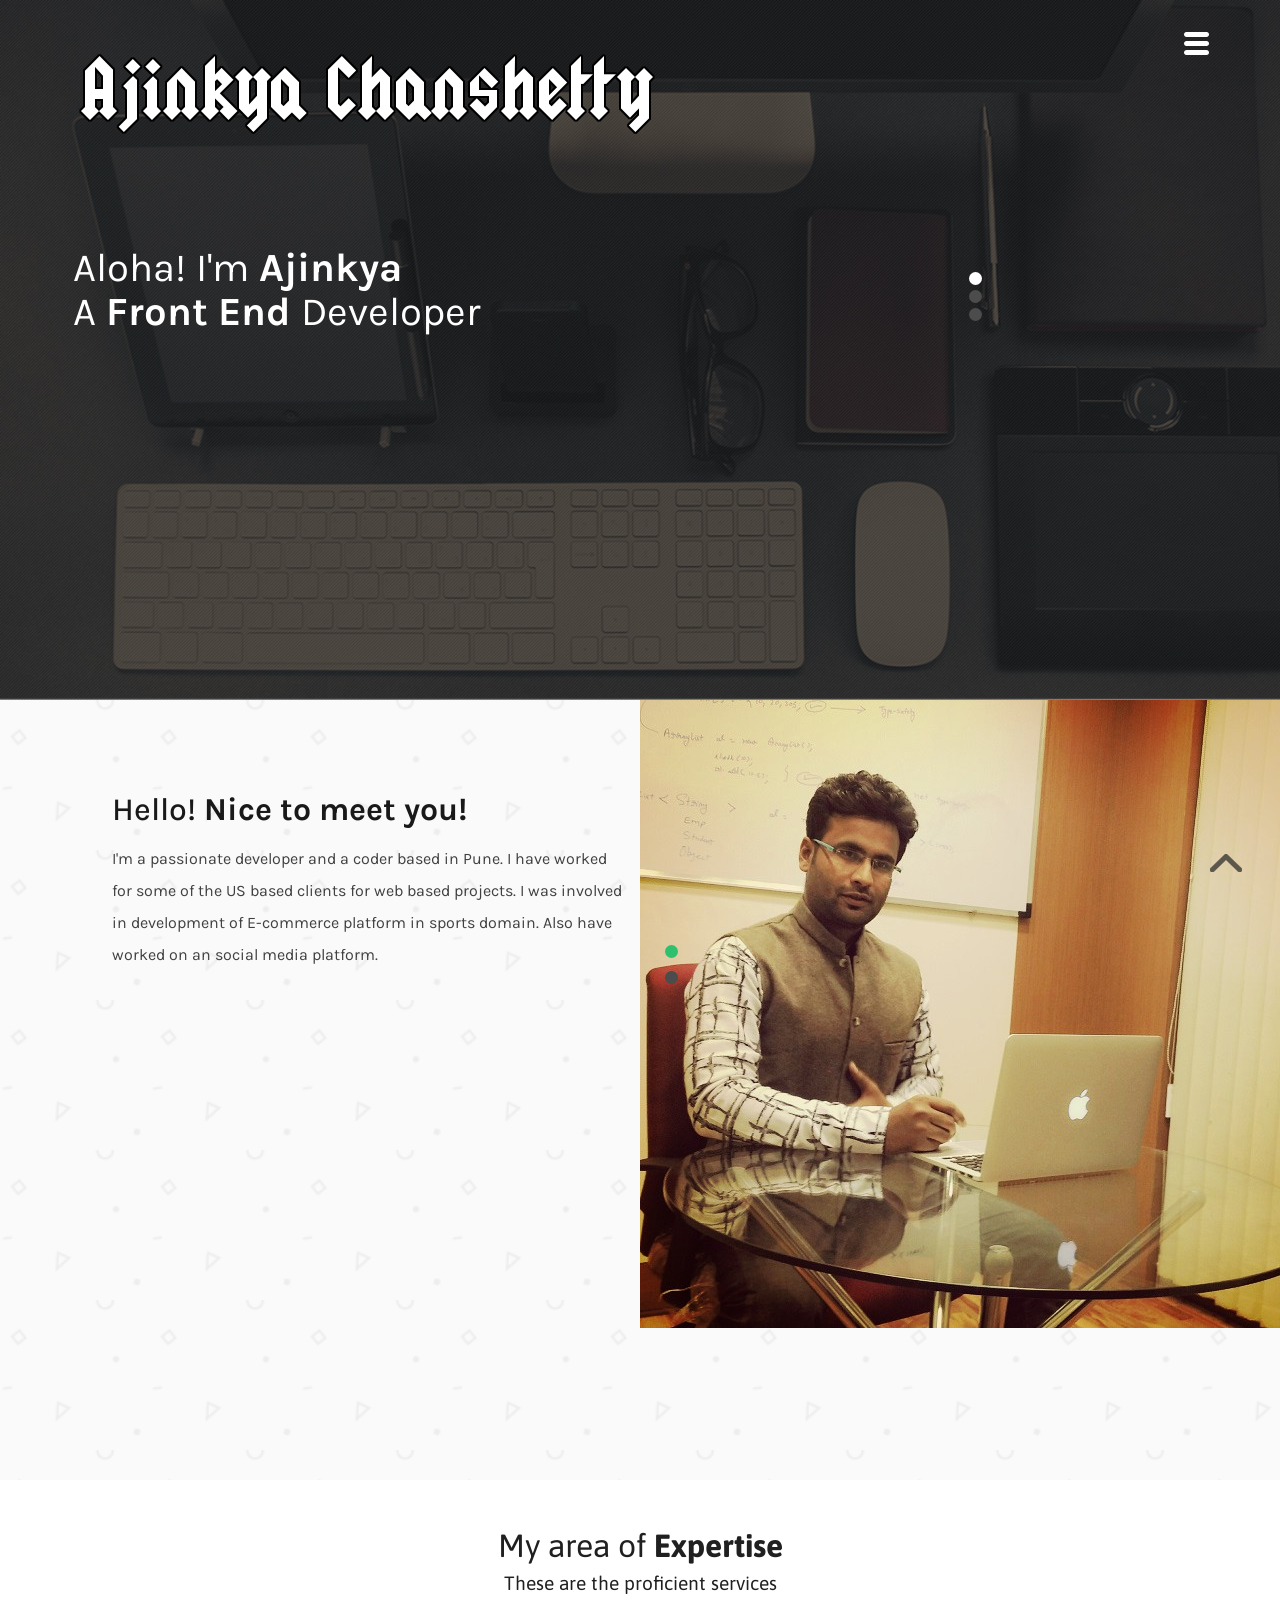
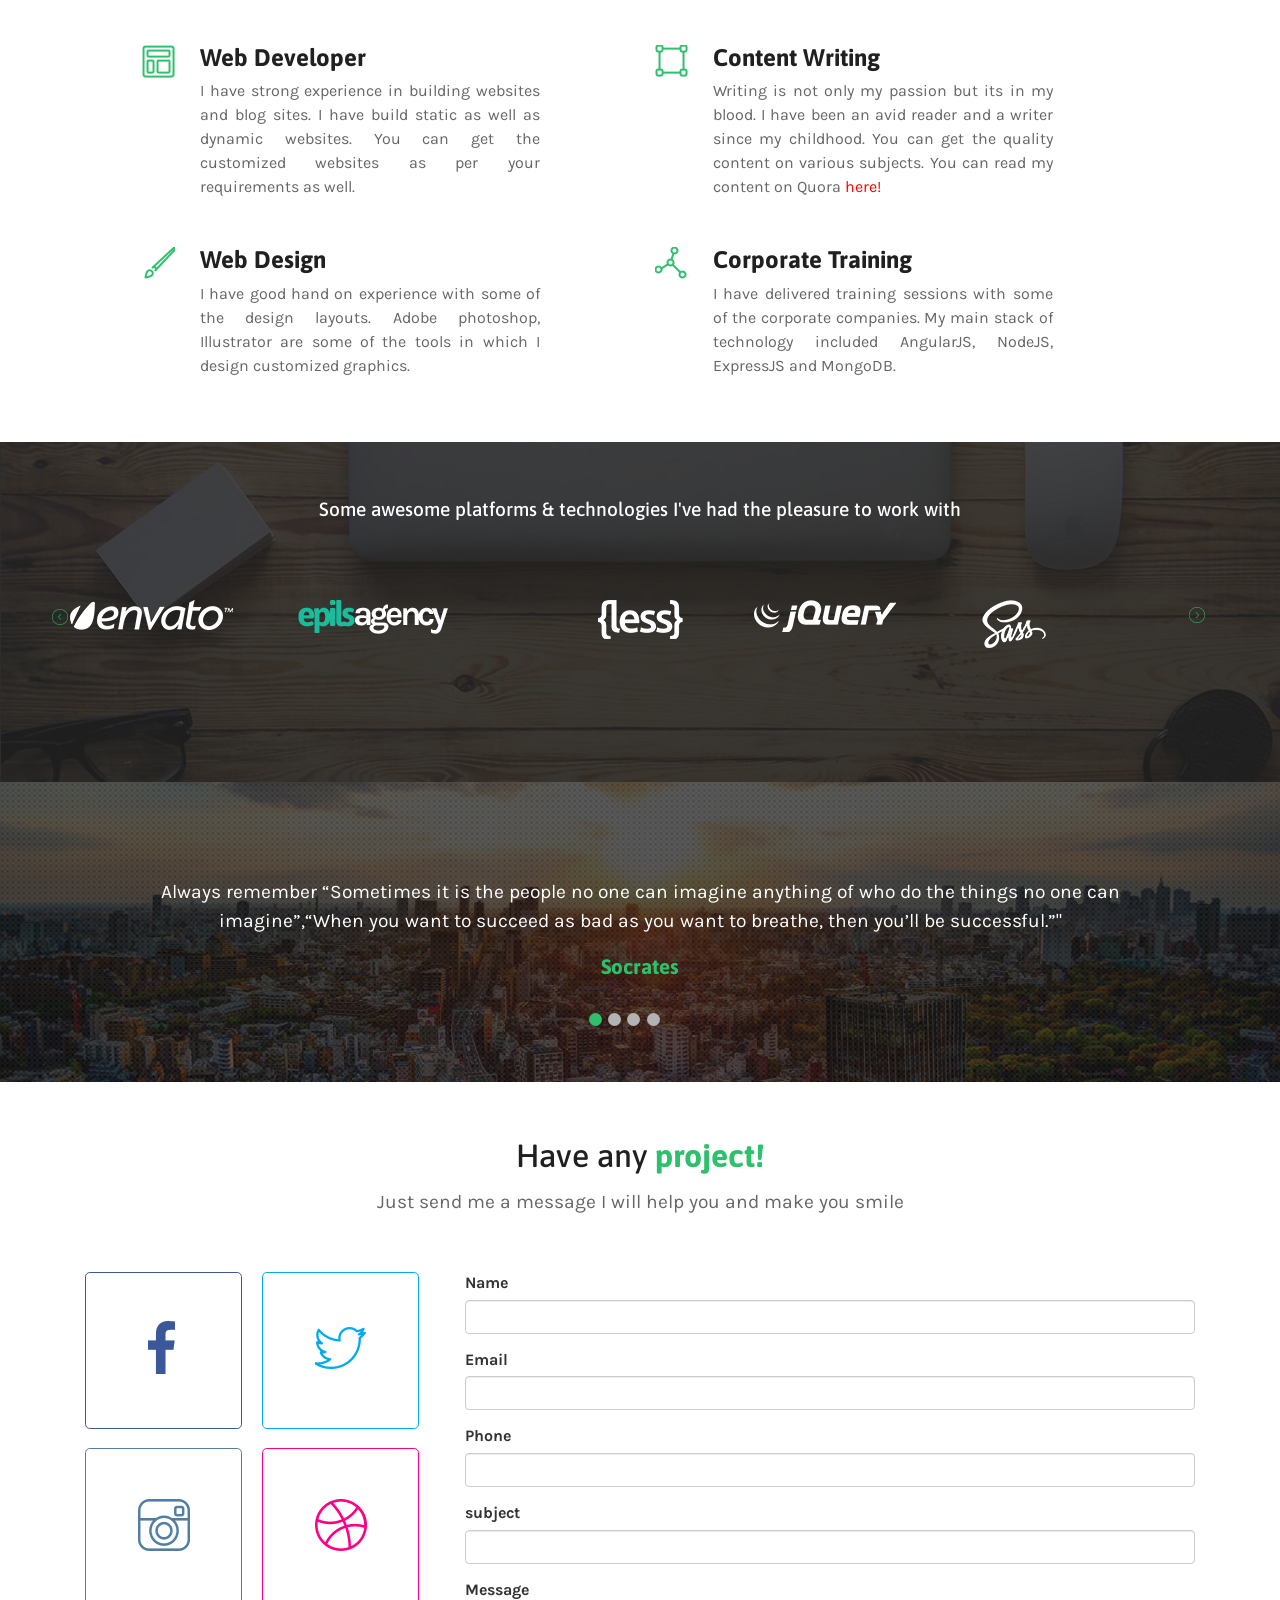
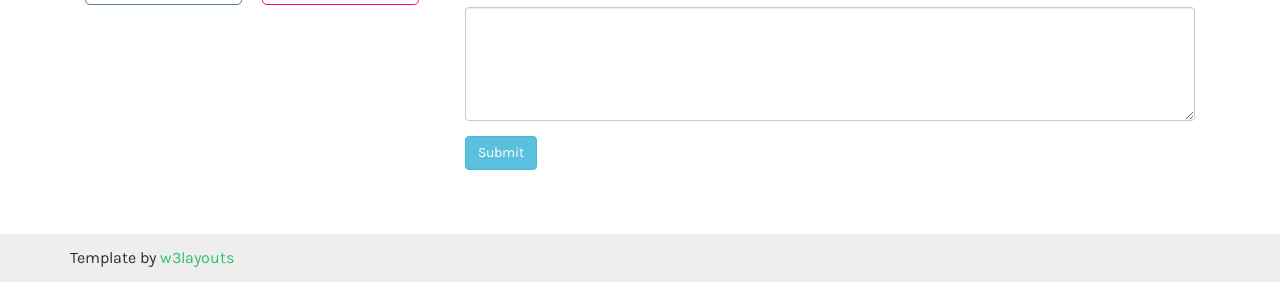
<file: index.html>
<!--
Author: Ajinkya Chanshetty
Author URL: https://theajinkya.github.io
License: Creative Commons Attribution 3.0 Unported
License URL: http://creativecommons.org/licenses/by/3.0/
-->
<!DOCTYPE HTML>
<html>
    <head>
        <title>Ajinkya Chanshetty | Home</title>
        <link href="css/bootstrap.css" rel='stylesheet' type='text/css' />
        <!-- jQuery (necessary for Bootstrap's JavaScript plugins) -->
        <script src="js/jquery.min.js"></script>
        <!-- Custom Theme files -->
        <link href="css/style.css" rel='stylesheet' type='text/css' />
        <!-- Custom Theme files -->
        <!---- start-smoth-scrolling---->
        <script type="text/javascript" src="js/move-top.js"></script>
        <script type="text/javascript" src="js/easing.js"></script>
        <script type="text/javascript">
            jQuery(document).ready(function($) {
                $(".scroll").click(function(event){		
                    event.preventDefault();
                    $('html,body').animate({scrollTop:$(this.hash).offset().top},1000);
                });
            });
        </script>
        <!---- start-smoth-scrolling---->
        <meta name="viewport" content="width=device-width, initial-scale=1">
        <script type="application/x-javascript"> addEventListener("load", function() { setTimeout(hideURLbar, 0); }, false); function hideURLbar(){ window.scrollTo(0,1); } </script>
        <!-- webfonts -->
        <link href='http://fonts.googleapis.com/css?family=Karla:400,700' rel='stylesheet' type='text/css'>
        <link href='http://fonts.googleapis.com/css?family=Asap:400,700' rel='stylesheet' type='text/css'>
        <!-- webfonts -->
    </head>
    <body>
        <!-- container -->
        <!-- header -->
        <div id="home" class="header">
            <div class="container">
                <!-- top-hedader -->
                <div class="top-header">
                    <!-- logo -->
                    <div class="logo">
                        <a href="#"><img class="img-responsive" src="images/logo.png" title="Ajinkya Chanshetty" /></a>
                    </div>
                    <!-- /logo -->
                    <!--top-nav---->
                    <div class="top-nav">
                        <div class="nav-icon">
                            <a href="#" class="right_bt" id="activator"><span> </span> </a>
                        </div>
                        <div class="box" id="box">
                            <div class="box_content">        					                         
                                <div class="box_content_center">
                                    <div class="form_content">
                                        <a class="nav-logo" href="#"><img class="img-responsive" src="images/logo-arc.png" title="Ajinkya R Chanshetty" /></a>
                                        <div class="menu_box_list">
                                            <ul>
                                                <li class="active"><a href="#home" class="scroll"><span>home</span></a></li>
                                                <li><a href="#about" class="scroll"><span>AboutMe</span></a></li>
                                                <li><a href="#services" class="scroll"><span>Services</span></a></li>
                                                <li><a href="#port" class="scroll"><span>Portfolio</span></a></li>
                                                <li><a href="#contact" class="scroll"><span>Hireme</span></a></li>
                                                <div class="clear"> </div>
                                            </ul>
                                        </div>
                                        <a class="boxclose" id="boxclose"> <span> </span></a>
                                    </div>                                  
                                </div> 	
                            </div> 
                        </div>       	  
                    </div>
                    <!---start-click-drop-down-menu----->
                    <!----start-dropdown--->
                    <script type="text/javascript">
                        var $ = jQuery.noConflict();
                        $(function() {
                            $('#activator').click(function(){
                                $('#box').animate({'top':'0px'},900);
                            });
                            $('#boxclose').click(function(){
                                $('#box').animate({'top':'-1000px'},900);
                            });
                        });
                        $(document).ready(function(){
                            //Hide (Collapse) the toggle containers on load
                            $(".toggle_container").hide(); 
                            //Switch the "Open" and "Close" state per click then slide up/down (depending on open/close state)
                            $(".trigger").click(function(){
                                $(this).toggleClass("active").next().slideToggle("slow");
                                return false; //Prevent the browser jump to the link anchor
                            });

                        });
                    </script>
                    <!---//End-click-drop-down-menu----->
                    <!--top-nav---->
                    <div class="clearfix"> </div>
                </div>
                <!-- /top-hedader -->
                <!-- welcome-note -->
                <div class="welcome-note">
                    <!-- 
<div class="sreen-gallery-cursual">
<!-- requried-jsfiles-for owl -->
                    <link href="css/owl.carousel.css" rel="stylesheet">
                    <script src="js/owl.carousel.js"></script>
                    <script>
                        $(document).ready(function() {
                            $("#owl-demo").owlCarousel({
                                items : 1,
                                lazyLoad : false,
                                autoPlay : true,
                                navigation : false,
                                navigationText :  false,
                                pagination : true,
                            });
                        });
                    </script>
                    <!-- //requried-jsfiles-for owl -->
                    <!-- start content_slider -->
                    <div id="owl-demo" class="owl-carousel">
                        <div class="item">
                            <div class="note">
                                <h1>Aloha! I'm <span>Ajinkya</span> <p>A <span>Front  End</span> Developer</p></h1>
                            </div>
                        </div>
                        <div class="item">
                            <div class="note">
                                <h1><p>A <span>JavaScript</span> & AngularJS Developer</p></h1>
                            </div>
                        </div>
                        <div class="item">
                            <div class="note">
                                <h1>I've also worked on <span>MEAN Stack</span> <p>A <span>Full Stack</span> Platform</p></h1>
                            </div>
                        </div>
                    </div>
                    <!--//sreen-gallery-cursual---->	
                </div>
                <!-- welcome-note -->
                <!-- top-grids -->

                <!-- top-grids -->
            </div>
        </div>
        <!-- /header -->
        <script>
            $(document).ready(function() {
                $("#owl-demo1").owlCarousel({
                    items : 1,
                    lazyLoad : false,
                    autoPlay : true,
                    navigation : false,
                    navigationText :  false,
                    pagination : true,
                });
            });
        </script>
        <!-- about -->
        <div id="about" class="about">
            <div class="col-md-6 about-left">
                <div id="owl-demo1" class="owl-carousel owl-carousel2">
                    <div class="item">
                        <div class="about-left-grid">
                            <h2>Hello! <span>Nice to meet you!</span></h2>
                            <p>I'm a passionate developer and a coder based in Pune. I have worked for some of the US based clients for web based projects. I was involved in development of E-commerce platform in sports domain. Also have worked on an social media platform. </p>

                        </div>
                    </div>
                    <div class="item">
                        <div class="about-left-grid">
                            <h2>About <span>Technical stuff</span></h2>
                            <p>During this tenure of my technical career, I have hands on experience with Java. Then I shifted to Front-End development. I woked on HTML5, CSS3, BootStrap, JavaScript, AngularJS. My main focus is on JavaScript Stack and its Frameworks. I have also woked on NodeJS, ExpressJS, MongoDB and Angular2 as well. </p>

                        </div>
                    </div>

                </div>
            </div>
            <div class="col-md-6 about-right">

            </div>
            <div class="clearfix"> </div>
        </div>
        <!-- /about -->
        <!-- services -->
        <div id="services" class="services">
            <div class="container">
                <div class="service-head text-center">
                    <h3>My area of <span>Expertise</span></h3>
                    <p>These are the proficient services</p>
                </div>
                <!-- services-grids -->
                <div class="services-grids">
                    <div class="col-md-6 services-grid">
                        <div class="services-grid-icon">
                            <span class="s-icon1"> </span>
                        </div>
                        <div class="services-grid-info">
                            <h4>Web Developer</h4>
                            <p>I have strong experience in building websites and blog sites. I have build static as well as dynamic websites. You can get the customized websites as per your requirements as well.</p>
                        </div>
                        <div class="clearfix"> </div>
                    </div>
                    <div class="col-md-6 services-grid">
                        <div class="services-grid-icon">
                            <span class="s-icon2"> </span>
                        </div>
                        <div class="services-grid-info">
                            <h4>Content Writing </h4>
                            <p>Writing is not only my passion but its in my blood. I have been an avid reader and a writer since my childhood. You can get the quality content on various subjects. You can read my content on Quora <a style="color:red" href="https://www.quora.com/profile/Ajinkya-RC">here!</a>
                            </p>
                        </div>
                        <div class="clearfix"> </div>
                    </div>
                    <div class="col-md-6 services-grid">
                        <div class="services-grid-icon">
                            <span class="s-icon3"> </span>
                        </div>
                        <div class="services-grid-info">
                            <h4>Web Design</h4>
                            <p>I have good hand on experience with some of the design layouts. Adobe photoshop, Illustrator are some of the tools in which I design customized graphics.  </p>
                        </div>
                        <div class="clearfix"> </div>
                    </div>
                    <div class="col-md-6 services-grid">
                        <div class="services-grid-icon">
                            <span class="s-icon4"> </span>
                        </div>
                        <div class="services-grid-info">
                            <h4>Corporate Training</h4>
                            <p>I have delivered training sessions with some of the corporate companies. My main stack of technology included AngularJS, NodeJS, ExpressJS and MongoDB.</p>
                        </div>
                        <div class="clearfix"> </div>
                    </div>
                    <div class="clearfix"> </div>
                </div>
                <!-- services-grids -->
            </div>
        </div>
        <!-- services -->
        <!-- clients -->
        <script>
            $(document).ready(function() {
                $("#owl-demo2").owlCarousel({
                    items : 5,
                    lazyLoad : false,
                    autoPlay : true,
                    navigation : true,
                    navigationText :  true,
                    pagination : false,
                });
            });
        </script>
        <div class="clients">
            <div class="container">
                <h3>Some awesome platforms & technologies I've had the pleasure to work with</h3>
                <div id="owl-demo2" class="owl-carousel">
                    <div class="item">
                        <div class="client-logo">
                            <a href="#"><img class="img-responsive" src="images/client-logo1.png" title="name" /></a>    
                        </div>      	
                    </div>
                    <div class="item">
                        <div class="client-logo">
                            <a href="#"><img class="img-responsive" src="images/client-logo2.png" title="name" /></a>    
                        </div>      	
                    </div>
                    <div class="item">
                        <div class="client-logo">
                            <a href="#"><img src="images/client-logo3.png" title="name" /></a>    
                        </div>      	
                    </div>
                    <div class="item">
                        <div class="client-logo">
                            <a href="#"><img class="img-responsive" src="images/client-logo4.png" title="name" /></a>    
                        </div>      	
                    </div>
                    <div class="item">
                        <div class="client-logo">
                            <a href="#"><img class="img-responsive" src="images/client-logo5.png" title="name" /></a>    
                        </div>      	
                    </div>
                    <div class="item">
                        <div class="client-logo">
                            <a href="#"><img class="img-responsive" src="images/client-logo1.png" title="name" /></a>    
                        </div>      	
                    </div>
                    <div class="item">
                        <div class="client-logo">
                            <a href="#"><img class="img-responsive" src="images/client-logo2.png" title="name" /></a>    
                        </div>      	
                    </div>
                    <div class="item">
                        <div class="client-logo">
                            <a href="#"><img class="img-responsive" src="images/client-logo3.png" title="name" /></a>    
                        </div>      	
                    </div>
                    <div class="item">
                        <div class="client-logo">
                            <a href="#"><img class="img-responsive" src="images/client-logo4.png" title="name" /></a>    
                        </div>      	
                    </div>
                    <div class="item">
                        <div class="client-logo">
                            <a href="#"><img class="img-responsive" src="images/client-logo5.png" title="name" /></a>    
                        </div>      	
                    </div>
                </div>
            </div>
        </div>
        <!-- clients -->
        <!-- portfolio -->
        <!--
<div id="port" class="portfolio">
<div class="container">
<div class="portfolio-head text-center">
<h2>Check out some of my <p><span>latest</span> and <span>greatest</span> projects</p></h2>
<p>Lorem ipsum dolor sit amet, consectetur adipisicing elit, sed do eiusmod tempor incididunt ut labore et dolore magna aliqua. Ut enim ad minim veniam, quis nostrud </p>
</div>
portfolio-grids 
<div class="portfolio-grids">
<div class="col-md-4 portfolio-grid">
<div class="portfolio-grid-pic">
<img class="img-responsive" src="images/portfolio-pic1.jpg" title="name" />
<div class="portfolio-grid-pic-caption">
<a href="#">Full Project</a>
</div>
</div>
<div class="portfolio-grid-info text-center">
<h5>OneTitle Logo Branding</h5>
</div>
</div>
<div class="col-md-4 portfolio-grid">
<div class="portfolio-grid-pic">
<img class="img-responsive" src="images/portfolio-pic2.jpg" title="name" />
<div class="portfolio-grid-pic-caption">
<a href="#">Full Project</a>
</div>
</div>
<div class="portfolio-grid-info text-center">
<h5>OneTitle Logo Branding</h5>
</div>
</div>
<div class="col-md-4 portfolio-grid">
<div class="portfolio-grid-pic">
<img class="img-responsive" src="images/portfolio-pic3.jpg" title="name" />
<div class="portfolio-grid-pic-caption">
<a href="#">Full Project</a>
</div>
</div>
<div class="portfolio-grid-info text-center">
<h5>OneTitle Logo Branding</h5>
</div>
</div>
<div class="col-md-4 portfolio-grid">
<div class="portfolio-grid-pic">
<img class="img-responsive" src="images/portfolio-pic4.jpg" title="name" />
<div class="portfolio-grid-pic-caption">
<a href="#">Full Project</a>
</div>
</div>
<div class="portfolio-grid-info text-center">
<h5>OneTitle Logo Branding</h5>
</div>
</div>
<div class="col-md-4 portfolio-grid">
<div class="portfolio-grid-pic">
<img class="img-responsive" src="images/portfolio-pic5.jpg" title="name" />
<div class="portfolio-grid-pic-caption">
<a href="#">Full Project</a>
</div>
</div>
<div class="portfolio-grid-info text-center">
<h5>OneTitle Logo Branding</h5>
</div>
</div>
<div class="col-md-4 portfolio-grid">
<div class="portfolio-grid-pic">
<img class="img-responsive" src="images/portfolio-pic6.jpg" title="name" />
<div class="portfolio-grid-pic-caption">
<a href="#">Full Project</a>
</div>
</div>
<div class="portfolio-grid-info text-center">
<h5>OneTitle Logo Branding</h5>
</div>
</div>
<div class="clearfix"> </div>
</div>
-->
        <!-- portfolio-grids -->
        </div>
    </div>
<!-- portfolio -->
<!-- Feedback -->
<script>
    $(document).ready(function() {
        $("#owl-demo3").owlCarousel({
            items : 1,
            lazyLoad : false,
            autoPlay : true,
            navigation : false,
            navigationText :  true,
            pagination :true,
        });
    });
</script>
<div class="feedback">
    <div class="container">
        <div id="owl-demo3" class="owl-carousel owl-carousel1">
            <div class="item">
                <div class="feedback-grid text-center">
                    <p>Always remember “Sometimes it is the people no one can imagine anything of who do the things no one can imagine”,“When you want to succeed as bad as you want to breathe, then you’ll be 
                        <span>successful.”</span>"</p>
                    <h4>Socrates</h4>
                </div>
            </div>
            <div class="item">
                <div class="feedback-grid text-center">
                    <p>“When you really want something to happen,
                        the whole world conspires to help you
                        achieve it.”
                    </p>
                    <h4>― Paulo Cohelo,<span> The Alchemist</span></h4>
                </div>
            </div>
            <div class="item">
                <div class="feedback-grid text-center">
                    <p>"What makes a man more honorable is his <span>Courage</span> to ful fill his <span>Dreams!</span>"</p>
                    <h4>Annonymous</h4>
                </div>
            </div>
            <div class="item">
                <div class="feedback-grid text-center">
                    <p>"Your concept that things should [or should
                        not] be a certain way, cause pain & distress
                        in the mind. And Nature loves to give you
                        surprises! God loves fun! Nature always
                        gives you surprises - sometimes pleasant,
                        sometimes unpleasant. So, behind every
                        surprise is a big message for you!"</p>
                    <h4>AshtaVakra Gita<span></span></h4>
                </div>
            </div>
        </div>
    </div>
    <!-- Feedback -->
</div>
<!-- contact -->
<div id="contact" class="contact">
    <div class="container">
        <div class="contact-head text-center">
            <h3>Have any <span>project!</span></h3>
            <p>Just send me a message I will help you and make you smile</p>
        </div>
        <!-- contact-grids -->
        <div class="contact-grids">
            <div class="col-md-4 contact-left">
                <ul>
                    <li><a class="facebook" href="https://www.facebook.com/The.Next.Ruler"><span> </span></a></li>
                    <li><a class="twitter"  href="https://twitter.com/_Don_2"><span> </span></a></li>
                    <li><a class="Instragram" href="https://www.instagram.com/jourdan300/"><span> </span></a></li>
                    <li><a class="dribbble" href="#"><span> </span></a></li>
                </ul>
            </div>
            <!--
<div class="col-md-8 contact-right">
<form>
<div class="text-boxs">
<div class="text-box">
<input type="text" value="Name" onfocus="this.value = '';" onblur="if (this.value == '') {this.value = 'Name';}">
</div>
<div class="text-box">
<input type="text" value="Last name" onfocus="this.value = '';" onblur="if (this.value == '') {this.value = 'Last name';}">
</div>
<div class="text-box">
<input type="text" value="Your Email here" onfocus="this.value = '';" onblur="if (this.value == '') {this.value = 'Your Email here';}">
</div>
<div class="text-box">
<input type="text" value="Project name" onfocus="this.value = '';" onblur="if (this.value == '') {this.value = 'Project name';}">
</div>
<div class="clearfix"> </div>
</div>
<div class="subject">
<textarea placeholder="your message"></textarea>
<input type="submit" value="" />
</div>
</form>
</div>
-->
            <div class="col-md-8 contact-right">
                <div class="contact-form">
                    <form role="form" name="myForm" action="https://formspree.io/me.aajinkya@gmail.com" method="POST">
                        <div class="form-group">
                            <label for="name">
                                Name
                            </label>
                            <input type="text" placeholder="" id="form-name" name="name" class="form-control">
                        </div>
                        <div class="form-group">
                            <label for="email">
                                Email
                            </label>
                            <input type="text" placeholder="" id="email" name="email" name="_replyto" class="form-control">
                        </div>
                        <div class="form-group">
                            <label for="phone">
                                Phone
                            </label>
                            <input type="text" id="phone"  name="phone" class="form-control">
                        </div>
                        <div class="form-group">
                            <label for="subject">
                                subject
                            </label>
                            <input type="text" id="subject"  name="subject" class="form-control">
                        </div>
                        <div class="form-group">
                            <label for="comment">
                                Message
                            </label>
                            <textarea placeholder="" rows="5" name="comment" class="form-control">
                            </textarea>
                        </div>
                        <button class="btn btn-info" type="submit" value="Send">
                            Submit
                        </button>
                    </form>

                </div>
            </div>
            <div class="clearfix"> </div>
        </div>
        <!-- contact-grids -->
    </div>
</div>
<!-- contact -->
<!-- footer -->
<div class="footer">
    <div class="container">
        <p>Template by <a href="http://w3layouts.com/">w3layouts</a></p>
        <script type="text/javascript">
            $(document).ready(function() {
                /*
										var defaults = {
								  			containerID: 'toTop', // fading element id
											containerHoverID: 'toTopHover', // fading element hover id
											scrollSpeed: 1200,
											easingType: 'linear' 
								 		};
										*/

                $().UItoTop({ easingType: 'easeOutQuart' });

            });
        </script>
        <a href="#" id="toTop" style="display: block;"> <span id="toTopHover" style="opacity: 1;"> </span></a>
    </div>
</div>
<!-- footer -->
<!-- /container -->
</body>
</html>
</file>
<file: css/style.css>
/*--
Author: W3layouts
Author URL: http://w3layouts.com
License: Creative Commons Attribution 3.0 Unported
License URL: http://creativecommons.org/licenses/by/3.0/
--*/
html, body{
    font-family: 'Karla', sans-serif;
    font-size: 100%;
    background: #FFf;
}
body a{
    transition:0.5s all;
    -webkit-transition:0.5s all;
    -moz-transition:0.5s all;
    -o-transition:0.5s all;
    -ms-transition:0.5s all;
}
/*-- header --*/
.top-header {
    padding: 2em 0;
}
.logo{
    float:left;
}
.header{
    height: 100%; // doesn't have to be '%' can also use 'px'
    width: 100%;
    margin: 0 auto;
    padding:0;
    background-position: top center;
    background-repeat: no-repeat;
    background-size: 100%;
    background:url(../images/header-bg.jpg) no-repeat 0px 0px;
    min-height:700px;
    background-size:cover;
}
.box{
    position:absolute;
    top:-800px;
    width:100%;
    color:#7F7F7F;
    margin:auto;
    padding:0px;
    z-index:999999;
    left:0px;
}
.form_content {
    padding-left: 3em;
}
.box_content_center{
    background: #171717;
    width: 20%;
    position: absolute;
    right: 0;
    min-height: 700px;
}
a.boxclose{
    cursor: pointer;
    text-align: center;
    display: block;
    position: absolute;
    top: 37px;
    right: 300px;
}
#activator {
}
.menu_box_list{
    display: inline-block;
    padding: 1em 0 0 0;
}
.menu_box_list ul li {
    display:block;
}
.menu_box_list li a{
    display: block;
    padding: 0.2em 0em;
    text-transform: uppercase;
    -webkit-transition: all 0.5s ease-in-out;
    -moz-transition: all 0.5s ease-in-out;
    -o-transition: all 0.5s ease-in-out;
    transition: all 0.5s ease-in-out;
    letter-spacing: 0.1em;
    text-decoration:none;
    color:#686868;
    font-size:1.5em;
}
.menu_box_list li a:hover,.menu_box_list li.active a{
    color:#FFF;
}
.menu_box_list ul{
    margin:0;
    padding:0;
}
.menu_box_list li a > i > img{
    vertical-align:middle;
    padding-right:10px;
}
.boxclose span{
    height: 100%; // doesn't have to be '%' can also use 'px'
    width: 100%;
    margin: 0 auto;
    padding:0;
    background-position: top center;
    background-repeat: no-repeat;
    background-size: 100%;
    width: 25px;
    height: 30px;
    display: inline-block;
    background: url(../images/close-icon.png) no-repeat -3px -1px;
}
.top-nav{
    float:right;
}
.right_bt span{
    width: 26px;
    height: 25px;
    display: block;
    background: url(../images/nav-icon.png) no-repeat 0px 0px;
}
a.nav-logo{
    margin-top:2.5em;
    display:block;
}
/*-- wellcome-note --*/
.welcome-note{
    margin:3em 0;
}
.note{

}
.note h1{
    color:#FFF;
    font-size:2.5em;
    font-weight:400;
}
.note h1 span{
    font-weight:700;
}
/*-- top-grids --*/
.top-grids{
    margin:4em 0 0 0;
}
.top-grid{
    padding:3em 0 0 0;
}
.top-grid span{
    width:54px;
    height:54px;
    display:inline-block;
    background:url(../images/service-icons.png) no-repeat 0px 0px;
}
.top-grid h3{
    font-size:1.8em;
    color:#FFF;
    margin:0;
    padding:1.5em 0;
    display:block;
}
a.t-btn{
    background:#27ae60;
    color:#FFF;
    text-decoration:none;
    font-size:1.5em;
    display:block;
    padding:0.5em 0;
    display:none;
}
a.t-btn:hover{
    background:#219351;
}
.grid-active{
    background:#2dbf6b;
}
.grid-active a.t-btn{
    display:block;
}
.top-grid:hover a.t-btn{
    display:block;
}
.top-grid:hover{
    background:#2dbf6b;
} 
.top-grid span.icon1{
    background-position:0px 0px;
}
.top-grid span.icon2{
    background-position:-60px 0px;
}
.top-grid span.icon3{
    background-position:-120px 0px;
}
.top-grid span.icon4{
    background-position:-180px 0px;
}
/*-- about-us --*/
.about{
    height: 100%; // doesn't have to be '%' can also use 'px'
    width: 100%;
    margin: 0 auto;
    padding:0;
    background-position: top center;
    background-repeat: no-repeat;
    background-size: 100%;
    background:url(../images/about-bg.jpg);
}
.about-left-grid h3{
    font-size:2.5em;
    color:#FFF;
}
.about-left{
    padding: 4.5em 0 0em 0;
}
.about-left-grid{
    width:70%;
    float:right;
    margin-right: 1em;
    min-height:433px;
}
.about-left-grid h2{
    color:#191919;
    font-size:2em;
}
.about-left-grid h2 span{
    font-weight:700;
}
.about-left-grid p{
    color: #404040;
    font-size: 1em;
    line-height: 2em;
    margin-top: 1em;
} 
.about-left-grid ul{
    margin:3em 0 0 0;
    padding:0;
}
.about-left-grid ul li{
    display:inline-block;
}
.about-left-grid ul li:nth-child(1){
    margin-right: 0.2em;
}
.about-left-grid ul li a{
    padding:0.9em 2.5em;
    font-size:1.2em;
    color:#2ec06c;
    border:1px solid #2ec06c;
    text-decoration:none;
    border-radius:0.3em;
    -webkit-border-radius:0.3em;
    -moz-border-radius:0.3em;
    -o-border-radius:0.3em;
    -ms-border-radius:0.3em;
}
.about-left-grid ul li a:hover{
    background:#2ec06c;
    color:#FFF;
    border-radius:1.5em;
    -webkit-border-radius:1.5em;
    -moz-border-radius:1.5em;
    -o-border-radius:1.5em;
    -ms-border-radius:1.5em;
}
.about-right{
    height: 600px; // doesn't have to be '%' can also use 'px'
    width: 100%;
    margin: 0 auto;
    padding:0;
    background-position: top center;
    background-repeat: no-repeat;
    background-size: 100%;
    background:url(../images/about-pic.jpg) no-repeat 0px 0px;
    min-height:780px;

}
/*-- services --*/
.service-head{

}
.service-head h3{
    color: #202020;
    font-size: 2em;
    font-weight: 400;
    font-family: 'Asap', sans-serif;
    margin: 0;
    padding: 0 0 0.2em 0;
}
.service-head h3 span{
    font-weight:700;
}
.service-head p{
    color:#202020;
    font-size:1.2em;
    margin:0;
    padding:0;
    font-family: 'Asap', sans-serif;
}
.services-grid-icon span{
    width:33px;
    height:33px;
    display:inline-block;
    background:url(../images/services-icons.png) no-repeat 0px 0px;
}
.services-grid-icon{
    float:left;
    width:8%;
}
.services-grid-info{
    float:right;
    width:88%;
}
.services-grid-info h4{
    font-weight: 700;
    color: #202020;
    font-size: 1.5em;
    font-family: 'Asap', sans-serif;
    margin: 0 0 0.25em 0;
}
.services-grid-info p{
    color: #666666;
    font-size: 1em;
    line-height: 1.5em;
    width: 80%;
    margin: 0.5em 0 0 0;
    text-align: justify;
}
.services-grid-icon span.s-icon1{
    background-position:0px 0px;
}
.services-grid-icon span.s-icon2{
    background-position: -41px 0px;
}
.services-grid-icon span.s-icon3{
    background-position: -88px 0px;
}
.services-grid-icon span.s-icon4{
    background-position: -135px 0px;
}
.services-grid:nth-child(1),.services-grid:nth-child(2){
    margin-bottom:3em;
}
.services-grids{
    padding: 3em 0 0 0;
    width: 90%;
    margin: 0 auto;
}
.services {
    padding: 3em 0 4em 0;
}
/*-- clients --*/
.clients{
    background:url(../images/client-bg.jpg) no-repeat 0px 0px;
    min-height:340px;
    background-size:cover;
}
.clients h3{
    text-align:center;
    color:#FFF;
    font-family: 'Asap', sans-serif;
    margin:3em 0 0 0;
    padding:0;
    font-size:1.2em;
}
#owl-demo2{
    padding:5em 0 0 0;
    text-align:center;
}
/*-- portfolio --*/
.portfolio-head h2{
    color: #202020;
    font-size: 1.8em;
    font-family: 'Asap', sans-serif;
    margin:0;
    padding:0;
}
.portfolio-head h2 span{
    font-weight:700;
    color:#2ec06c;
}
.portfolio-head p:nth-child(2){
    font-size:1.1em;
    line-height:1.8em;
    color:#666666;
    width:80%;
    margin:1em auto 0 auto;
}
.portfolio-grid{
    margin-bottom:1.8em;
}
.portfolio-grid-pic{
    position:relative;
}
.portfolio-grid-pic img{
    width:100%;
}
.portfolio-grid-pic-caption{
    position:absolute;
    background:rgba(70, 194, 122, 0.82);
    top:0px;
    bottom:0;
    text-align:center;
    width:100%;
    display:none;
}
.portfolio-grid-pic-caption a{
    color:#FFF;
    text-align:center;
    border:1px solid #FFF;
    font-size:1em;
    padding:0.7em 1.8em;
    display:inline-block;
    text-decoration:none;
    border-radius: 0.3em;
    -webkit-border-radius: 0.3em;
    -moz-border-radius: 0.3em;
    -o-border-radius: 0.3em;
    -ms-border-radius: 0.3em;
    margin-top:8em;
    font-family: 'Asap', sans-serif;
}
.portfolio-grid-pic-caption a:hover{
    border-color:#202020;
    color:#202020;
}
.portfolio-grid:hover div.portfolio-grid-pic-caption{
    display:block;
}
.portfolio-grid-info h5{
    color: #202020;
    font-size: 1.4em;
    font-family: 'Asap', sans-serif;
    padding: 0.875em 0;
    margin: 0;
}
.portfolio-grid-info{
    background:#eeeeee;
    border-bottom-left-radius: 0.8em;
    border-bottom-right-radius: 0.8em;
}
.portfolio-grids{
    margin-top:3em;
}
.portfolio{
    padding:3.5em 0;
}
/*-- feedback --*/
.feedback{
    background: url(../images/feedback-bg.jpg) no-repeat 0px 0px;
    background-size: cover;
    min-height: 300px;
    padding: 6em 0 0 0;
}
.feedback-grid p{
    color: #FFf;
    font-size: 1.2em;
    line-height: 1.5em;
    width: 90%;
    margin: 0 auto;
}
.feedback-grid h4{
    color:#2ec06c;
    font-weight:700;
    font-family: 'Asap', sans-serif;
    font-size:1.3em;
    margin:1em 0 0 0;
}
.feedback-grid h4 span{
    color:#FFF;
    font-weight:400;
    font-size:0.7em;
    font-style:italic;
}
/*-- contact --*/
.contact{
    padding:3.5em 0 4em 0;
}
.contact-head{
    margin-bottom: 3.5em;
}
.contact-head h3{
    color:#202020;
    font-size:2em;
    font-family: 'Asap', sans-serif;
    margin:0;
    padding:0;
}
.contact-head h3 span{
    font-weight:700;
    color:#2ec06c;
}
.contact-head p{
    color:#666666;
    font-size:1.2em;
    margin:0;
    padding-top:0.8em;
}
.contact-left ul{
    margin:0;
    padding:0;
}
.contact-left ul li{
    display: inline-block;
    margin: 0 1em 1.2em 0em;
}
.contact-left ul li a span{
    width: 52px;
    height: 57px;
    display: inline-block;
    background: url(../images/social-icons.png) no-repeat -46px -45px;
    margin-top: 3em;
}
.contact-left ul li a{
    height: 157px;
    width: 157px;
    display: inline-block;
    border-radius: 0.3em;
    text-align: center;
}
.contact-left ul li a.facebook{
    border:1px solid #3b5998;
} 
.contact-left ul li a.twitter{
    border:1px solid #00aced;
} 
.contact-left ul li a.Instragram{
    border:1px solid #517fa4;
} 
.contact-left ul li a.dribbble{
    border:1px solid #ff0084;
} 
.contact-left ul li a.facebook span{
    background-position:-46px -45px;
}
.contact-left ul li a.twitter span{
    background-position: -204px -45px;
}
.contact-left ul li a.Instragram span{
    background-position: -42px -203px;
}
.contact-left ul li a.dribbble span{
    background-position: -203px -203px;
}
/*---*/
.contact-left ul li a.facebook:hover{
    border:1px solid #3b5998;
    background:#3b5998;
} 
.contact-left ul li a.twitter:hover{
    border:1px solid #00aced;
    background:#00aced;
} 
.contact-left ul li a.Instragram:hover{
    border:1px solid #517fa4;
    background:#517fa4;
} 
.contact-left ul li a.dribbble:hover{
    border:1px solid #ff0084;
    background:#ff0084;
} 
.contact-left ul li a.facebook:hover span{
    background-position: -349px -45px;
}
.contact-left ul li a.twitter:hover span{
    background-position: -506px -45px;
}
.contact-left ul li a.Instragram:hover span{
    background-position: -346px -202px;
}
.contact-left ul li a.dribbble:hover span{
    background-position: -507px -204px;
}
.text-box{
    width:48%;
    float:left;
    margin-right:4%;
    margin-bottom:1.2em;
}
.text-box:nth-child(2),.text-box:nth-child(4){
    margin-right:0;
}
.text-box input[type="text"],.subject textarea{
    border:1px solid #bababa;
    outline:none;
    width:100%;
    padding:0.9em;
    border-radius:0.3em;
    -webkit-border-radius:0.3em;
    -moz-border-radius:0.3em;
    -o-border-radius:0.3em;
    -ms-border-radius:0.3em;
    transition:0.5s all;
    -webkit-transition:0.5s all;
    -moz-transition:0.5s all;
    -o-transition:0.5s all;
    font-family: 'Asap', sans-serif;
    font-size:1em;
    color:#666666;
}
.text-box input[type="text"]:hover,.subject textarea:hover{
    border-color:#63d091;
    color:#63d091;
}
.subject textarea{
    height:192px;
    resize:none;
    position:relative;
}
.subject{
    position:relative;
}
.subject input[type="submit"]{
    background: url(../images/arrow.png) no-repeat 10px 79px #2ec06c;
    position:absolute;
    border:none;
    width:40px;
    height:192px;
    display:block;
    outline:none;
    right:0;
    top:0;
    border-top-right-radius:0.3em;
    border-bottom-right-radius:0.3em
        cursor:pointer;
    transition:0.5s all;
    -webkit-transition:0.5s all;
    -moz-transition:0.5s all;
    -o-transition:0.5s all;
}
.subject input[type="submit"]:hover{
    background: url(../images/arrow.png) no-repeat 10px 79px #26a95e;
}
/*-- footer --*/
.footer{
    background:#eeeeee;
    padding:0.8em 0;
}
.footer p{
    margin:0;
    color:#2f2f2f;
    font-size:1em;
}
.footer p a{
    color:#2ec06c;
    text-decoration:none;
}
.footer p a:hover{
    color:#26a95e;
}
#toTop {
    display: none;
    text-decoration: none;
    position: fixed;
    bottom: 14px;
    right: 3%;
    overflow: hidden;
    width: 32px;
    height: 32px;
    border: none;
    text-indent: 100%;
    background: url("../images/movetop.png") no-repeat 0px 0px;
}
#toTopHover {
    width: 32px;
    height: 32px;
    display: block;
    overflow: hidden;
    float: right;
    opacity: 0;
    -moz-opacity: 0;
    filter: alpha(opacity=0);
}
/*-- responsive-design --*/
@media(max-width:1280px){
    .about-left-grid {
        min-height: 467px;
        width:80%;
    }
}
@media(max-width:1024px){
    .about-left-grid {
        min-height: 494px;
        width:80%;
    }
    .top-grid h3 {
        font-size: 1.5em;
    }
    .portfolio-grid-pic-caption a {
        margin-top: 6em;
    }
    .contact-left ul li a {
        height: 120px;
        width: 120px;
    }
    .contact-left ul li a span {
        margin-top: 2em;
    }
}
@media(max-width:768px){
    .about-left-grid {
        min-height: 456px;
        width: 80%;
    }
    .top-grid h3 {
        font-size: 1.2em;
        padding: 0.5em 0 1em;
    }
    .portfolio-grid-pic-caption a {
        margin-top: 6em;
    }
    .contact-left ul li a {
        height: 120px;
        width: 120px;
    }
    .contact-left ul li a span {
        margin-top: 2em;
    }
    .note h1 {
        font-size: 2.2em;
    }
    .top-grid {
        padding: 1.5em 0 0 0;
        margin-bottom: 1em;
        min-height: 172px;
        width: 50%;
        float: left;
    }
    a.t-btn {
        font-size: 1.2em;
        padding: 0.3em 0;
    }
    .top-grids {
        margin: 3em 0 0 0;
    }
    .box_content_center {
        width: 32%;
        min-height: 400px;
    }
    a.boxclose {
        right: 250px;
    }
    .about-left {
        padding: 0.5em 0 0em 0;
    }
    .about-right {
        min-height: 200px;
    }
    .services {
        padding: 1.5em 0 1em 0;
    }
    .services-grid{
        margin:0 0 1.8em 0;
    }
    .services-grid:nth-child(1), .services-grid:nth-child(2) {
        margin-bottom: 1.8em;
    }
    .services-grid-info p {
        width: 100%;
    }
    .services-grids {
        padding: 2em 0 0 0;
    }
    .clients {
        min-height: 256px;
    }
    .clients h3 {
        margin: 2.5em 0 0 0;
    }
    .portfolio {
        padding: 1.5em 0;
    }
    .feedback {
        padding: 3em 0 0 0;
        min-height: 272px;
    }
    .contact {
        padding: 1.5em 0 3em 0;
    }

}
@media(max-width:640px){
    .about-left-grid {
        min-height: 294px;
        width: 80%;
    }
    .top-grid h3 {
        font-size: 1.2em;
        padding: 0.5em 0 1em;
    }
    .portfolio-grid-pic-caption a {
        margin-top: 6em;
    }
    .contact-left ul li a {
        height: 120px;
        width: 120px;
    }
    .contact-left ul li a span {
        margin-top: 2em;
    }
    .note h1 {
        font-size: 2.2em;
    }
    .top-grid {
        padding: 1.5em 0 0 0;
        margin-bottom: 1em;
        min-height: 172px;
        width: 50%;
        float: left;
    }
    a.t-btn {
        font-size: 1.2em;
        padding: 0.3em 0;
    }
    .top-grids {
        margin: 3em 0 0 0;
    }
    .box_content_center {
        width: 32%;
        min-height: 400px;
    }
    a.boxclose {
        right: 250px;
    }
    .about-left {
        padding: 0.5em 0 0em 0;
    }
    .about-right {
        min-height: 200px;
    }
    .services {
        padding: 1.5em 0 1em 0;
    }
    .services-grid{
        margin:0 0 1.8em 0;
    }
    .services-grid:nth-child(1), .services-grid:nth-child(2) {
        margin-bottom: 1.8em;
    }
    .services-grid-info p {
        width: 100%;
    }
    .services-grids {
        padding: 2em 0 0 0;
    }
    .clients {
        min-height: 256px;
    }
    .clients h3 {
        margin: 2.5em 0 0 0;
    }
    .portfolio {
        padding: 1.5em 0;
    }
    .feedback {
        padding: 3em 0 0 0;
        min-height: 272px;
    }
    .contact {
        padding: 1.5em 0 3em 0;
    }
    .about-left-grid p {
        overflow: hidden;
        height: 130px;
    }
    .about-left-grid ul li a {
        padding: 0.7em 2em;
        font-size: 1em;
    }
    .about-left-grid ul {
        margin: 1.8em 0 0 0;
    }
}
@media(max-width:480px){
    .about-left-grid {
        min-height: 294px;
        width: 80%;
    }
    .top-grid h3 {
        font-size: 1.2em;
        padding: 0.5em 0 1em;
    }
    .portfolio-grid-pic-caption a {
        margin-top: 6em;
    }
    .contact-left ul li a {
        height: 150px;
        width: 150px;
    }
    .contact-left ul li a span {
        margin-top: 3em;
    }
    .note h1 {
        font-size: 1.8em;
    }
    .top-grid {
        padding: 1.5em 0 0 0;
        margin-bottom: 1em;
        min-height: 172px;
        width: 50%;
        float: left;
    }
    a.t-btn {
        font-size: 1.2em;
        padding: 0.3em 0;
    }
    .top-grids {
        margin: 1em 0 0 0;
    }
    .box_content_center {
        width: 32%;
        min-height: 400px;
    }
    a.boxclose {
        right: 250px;
    }
    .about-left {
        padding: 0.5em 0 0em 0;
    }
    .about-right {
        min-height: 200px;
    }
    .services {
        padding: 1.5em 0 1em 0;
    }
    .services-grid{
        margin:0 0 1.8em 0;
    }
    .services-grid:nth-child(1), .services-grid:nth-child(2) {
        margin-bottom: 1.8em;
    }
    .services-grid-info p {
        width: 100%;
        margin-top: 0.2em;
    }
    .services-grids {
        padding: 2em 0 0 0;
    }
    .clients {
        min-height: 204px;
    }
    .clients h3 {
        margin: 1.5em 0 0 0;
    }
    .portfolio {
        padding: 1.5em 0;
    }
    .feedback {
        padding: 1.5em 0 0 0;
        min-height: 227px;
    }
    .contact {
        padding: 1.5em 0 2em 0;
    }
    .about-left-grid p {
        overflow: hidden;
        height: 130px;
    }
    .about-left-grid ul li a {
        padding: 0.7em 2em;
        font-size: 1em;
    }
    .about-left-grid ul {
        margin: 1.8em 0 0 0;
    }
    .top-header {
        padding: 2em 0 0;
    }
    .welcome-note {
        margin: 1.3em 0 0 0;
    }
    .header {
        min-height: 576px;
    }
    .service-head h3 {
        font-size: 1.7em;
    }
    .service-head p {
        font-size: 1em;
    }
    .services-grid-info h4 {
        font-size: 1.3em;
    }
    .services-grid-info {
        width: 84%;
    }
    .portfolio-head h2 {
        font-size: 1.4em;
    }
    .portfolio-head p:nth-child(2) {
        font-size: 1em;
        line-height: 1.5em;
        width: 90%;
        margin: 0.8em auto 0 auto;
    }
    .portfolio-grids {
        margin-top: 1em;
    }
    .feedback-grid p {
        font-size: 1em;
    }
    .contact-left {
        text-align: center;
    }
    .contact-head {
        margin-bottom: 2em;
    }
    .contact-head p {
        font-size: 1em;
    }
    .contact-head h3 {
        font-size: 1.8em;
    }
    .text-box {
        width: 100%;
        float: none;
        margin-right: 0%;
        margin-bottom: 1em;
    }
}
@media(max-width:320px){
    .about-left-grid {
        min-height: 239px;
        width: 94%;
        margin-right: 0;
    }
    .top-grid h3 {
        font-size: 1.2em;
        padding: 0.5em 0 1em;
        height: 32px;
        overflow: hidden;
        margin-bottom: 0.8em;
    }
    .portfolio-grid-pic-caption a {
        margin-top: 5em;
    }
    .contact-left ul li a {
        height: 100px;
        width: 100px;
    }
    .contact-left ul li a span {
        margin-top: 1.5em;
    }
    .note h1 {
        font-size: 1.2em;
        margin: 0;
    }
    .top-grid {
        padding: 1em 0 0 0;
        margin-bottom: 1em;
        min-height: 157px;
        width: 50%;
        float: left;
    }
    a.t-btn {
        font-size: 1em;
        padding: 0.3em 0;
    }
    .top-grids {
        margin: 1em 0 0 0;
    }
    .box_content_center {
        width: 50%;
        min-height: 245px;
    }
    a.boxclose {
        right: 154px;
        top: 24px;
    }
    .about-left {
        padding: 0.5em 0 0em 0;
    }
    .about-right {
        min-height: 150px;
    }
    .services {
        padding: 1.5em 0 1em 0;
    }
    .services-grid{
        margin:0 0 1.8em 0;
    }
    .services-grid:nth-child(1), .services-grid:nth-child(2) {
        margin-bottom: 1.8em;
    }
    .services-grid-info p {
        width: 100%;
        margin-top: 0.2em;
    }
    .services-grids {
        padding: 2em 0 0 0;
        width:100%;
    }
    .clients {
        min-height: 204px;
    }
    .clients h3 {
        margin: 1.5em 0 0 0;
        font-size:1em;
    }
    .portfolio {
        padding: 1.5em 0;
    }
    .feedback {
        padding: 1.2em 0 0 0;
        min-height: 189px;
    }
    .contact {
        padding: 1.5em 0 2em 0;
    }
    .about-left-grid p {
        overflow: hidden;
        height: 91px;
        line-height: 1.5em;
    }
    .about-left-grid ul li a {
        padding: 0.6em 0.8em;
        font-size: 0.875em;
    }
    .about-left-grid ul {
        margin: 1.8em 0 0 0;
    }
    .top-header {
        padding: 1.7em 0 0;
    }
    .welcome-note {
        margin: 1.3em 0 0 0;
    }
    .header {
        min-height: 515px;
    }
    .service-head h3 {
        font-size: 1.5em;
    }
    .service-head p {
        font-size: 1em;
    }
    .services-grid-info h4 {
        font-size: 1.3em;
    }
    .services-grid-info {
        width: 78%;
    }
    .portfolio-head h2 {
        font-size: 1.4em;
    }
    .portfolio-head p:nth-child(2) {
        font-size: 1em;
        line-height: 1.5em;
        width: 90%;
        margin: 0.8em auto 0 auto;
    }
    .portfolio-grids {
        margin-top: 1em;
    }
    .feedback-grid p {
        font-size: 1em;
        height: 72px;
        overflow: hidden;
        width: 100%;
    }
    .contact-left {
        text-align: center;
    }
    .contact-head {
        margin-bottom: 2em;
    }
    .contact-head p {
        font-size: 1em;
    }
    .contact-head h3 {
        font-size: 1.5em;
    }
    .text-box {
        width: 100%;
        float: none;
        margin-right: 0%;
        margin-bottom: 1em;
    }
    .menu_box_list li a {
        font-size: 1.1em;
    }
    a.nav-logo {
        margin-top: 1.5em;
    }
    .form_content {
        padding-left: 1.5em;
    }
    .about-left-grid h2 {
        font-size: 1.8em;
    }
    .services-grid-icon {
        width: 19%;
        text-align: center;
    }
    .owl-prev {
        left: -6%;
        top: 52%;
    }
    .portfolio-grid-info h5 {
        font-size: 1em;
        padding: 0.7em 0;
    }
    .feedback-grid h4 {
        margin: 0.7em 0 0 0;
    }
    .text-box input[type="text"], .subject textarea {
        padding: 0.6em;
    }
    .subject textarea {
        height: 150px;
    }
    .subject input[type="submit"] {
        width: 33px;
        height: 150px;
        background: url(../images/arrow.png) no-repeat 7px 64px #2ec06c;
    }
    .footer {
        padding: 0.5em 0;
    }
}
</file>
